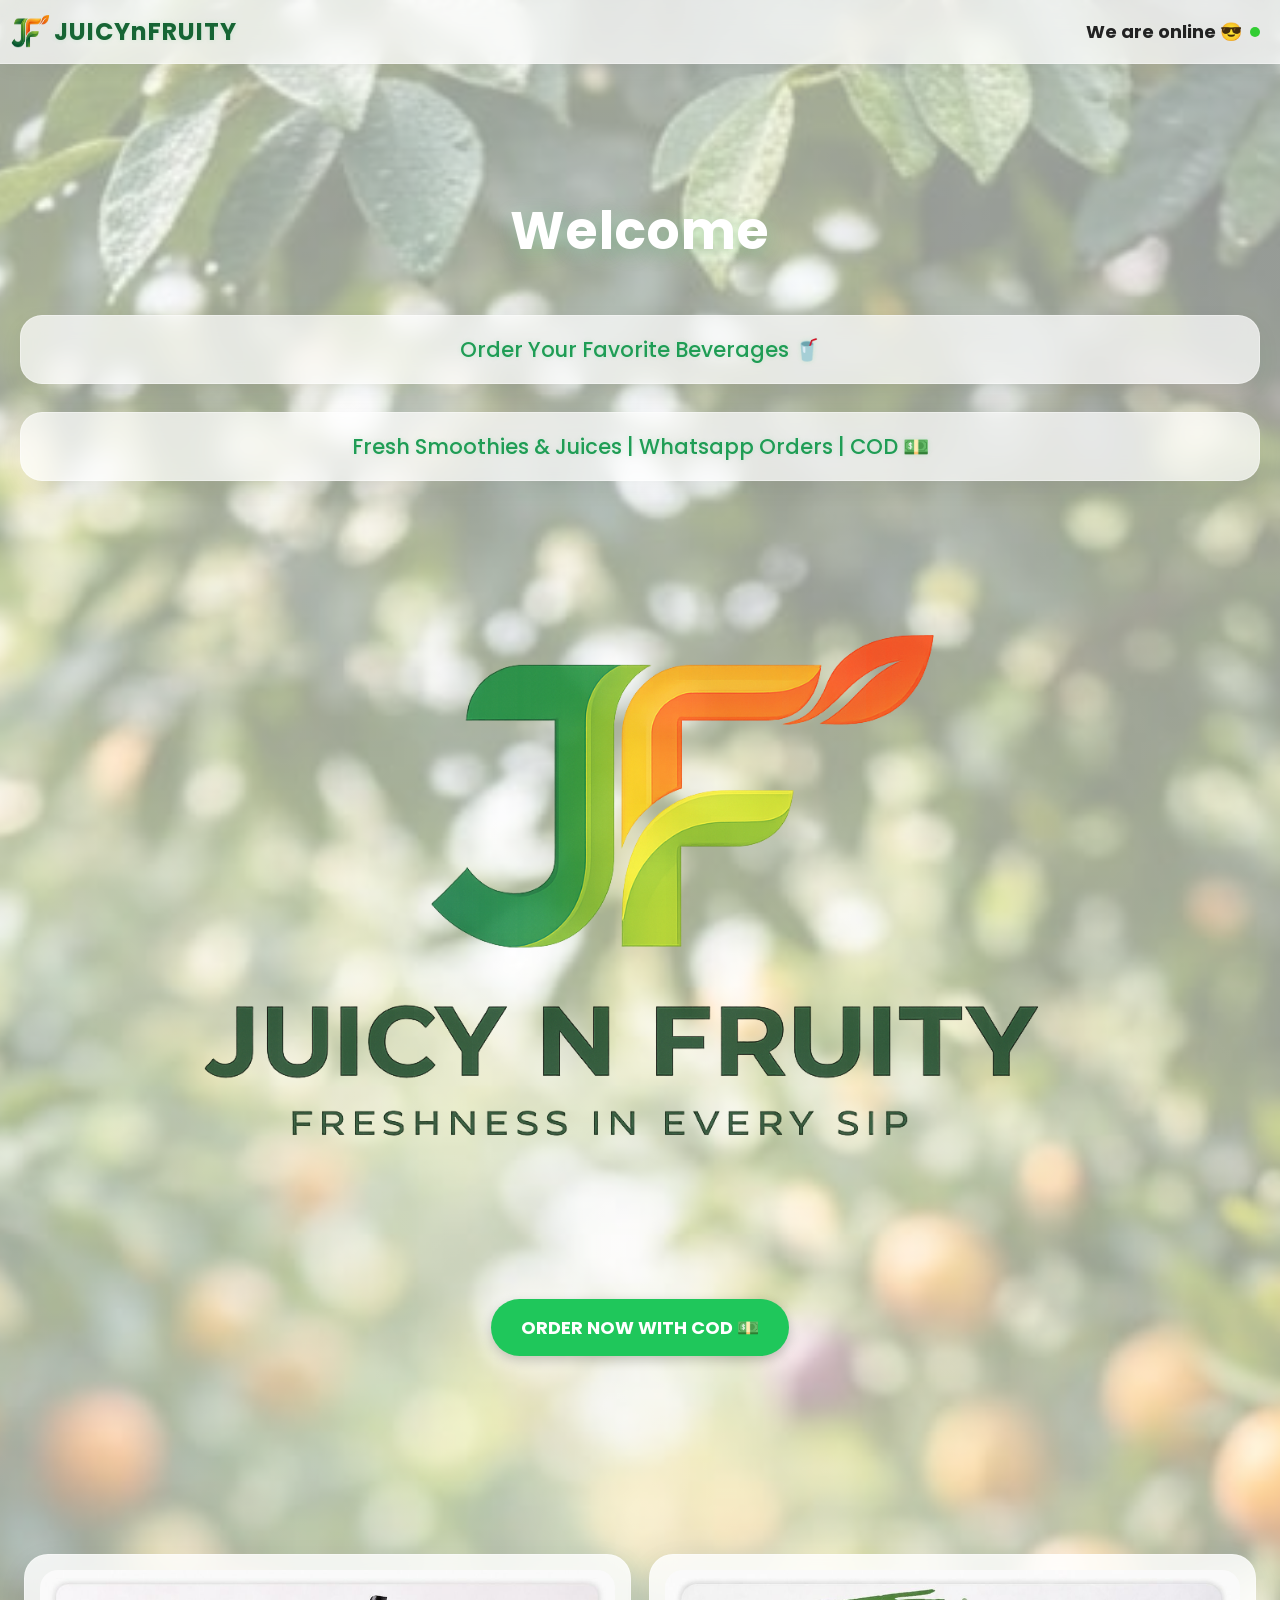
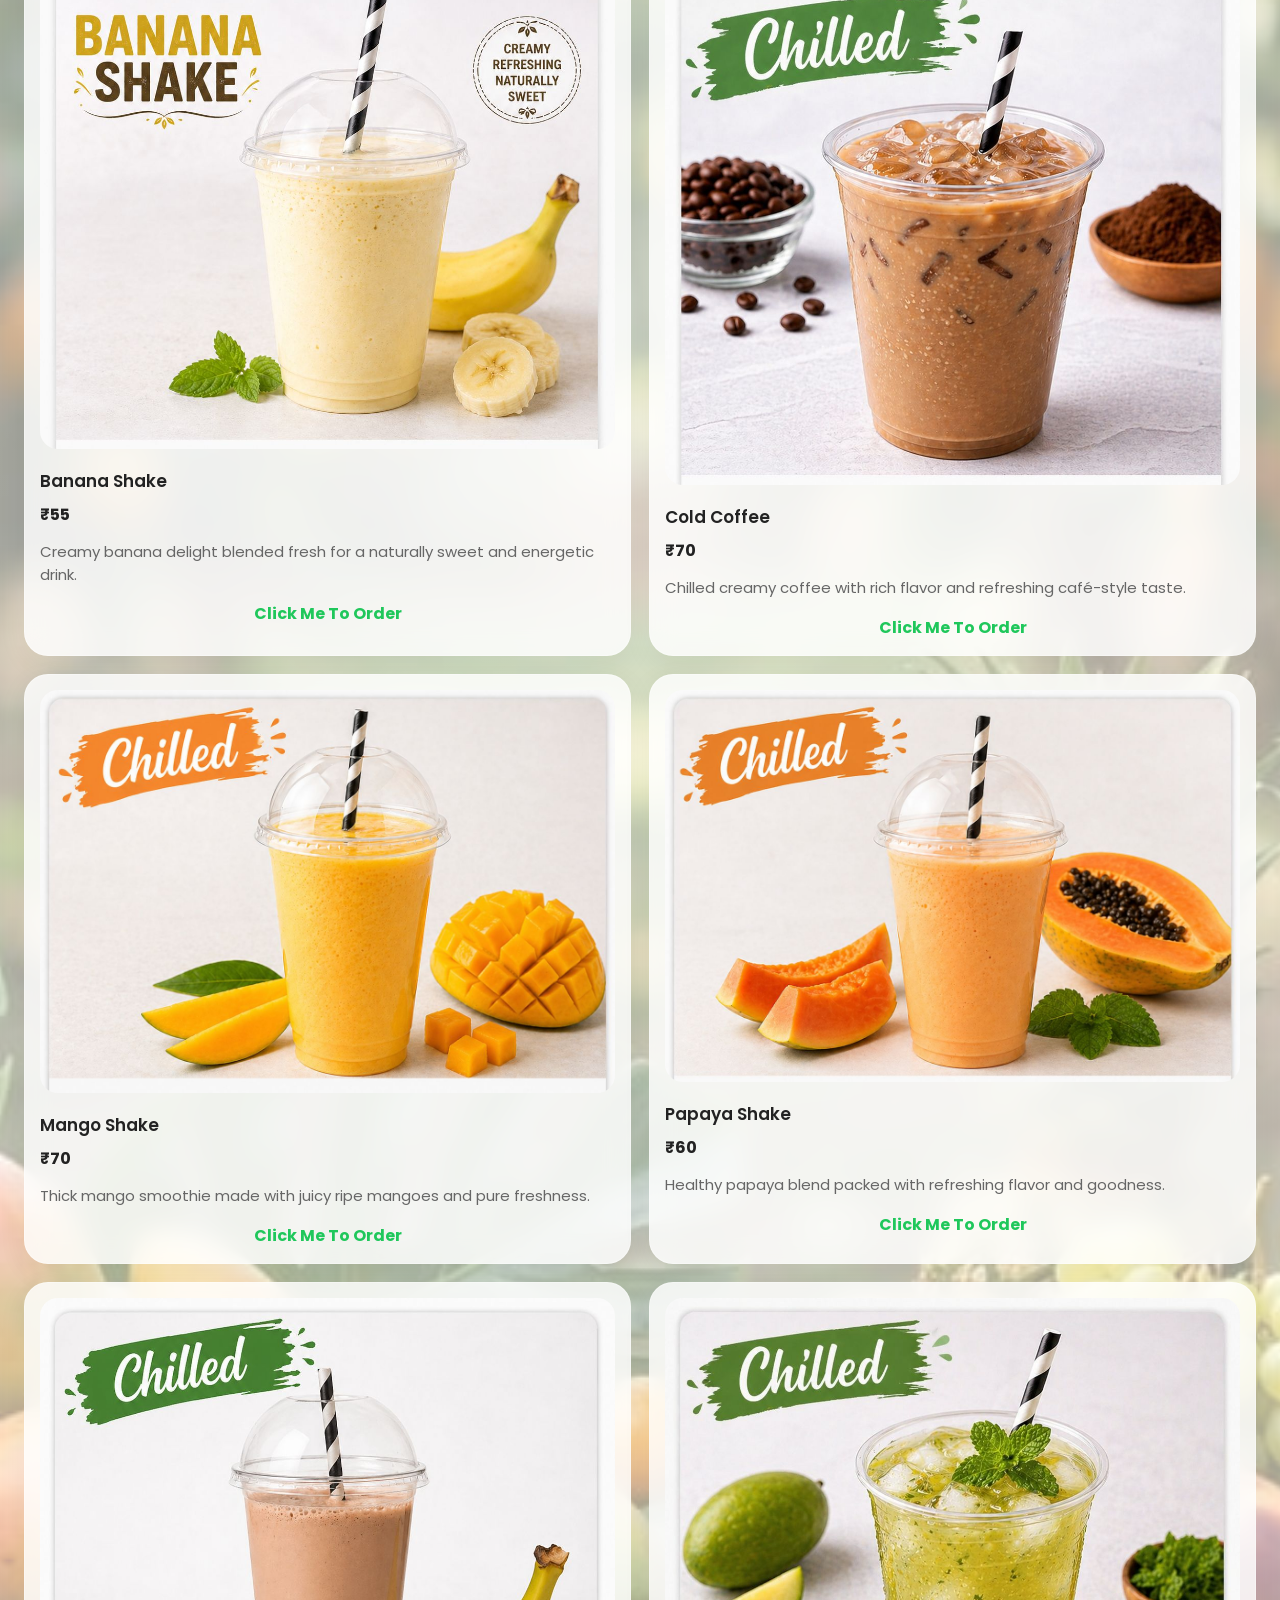
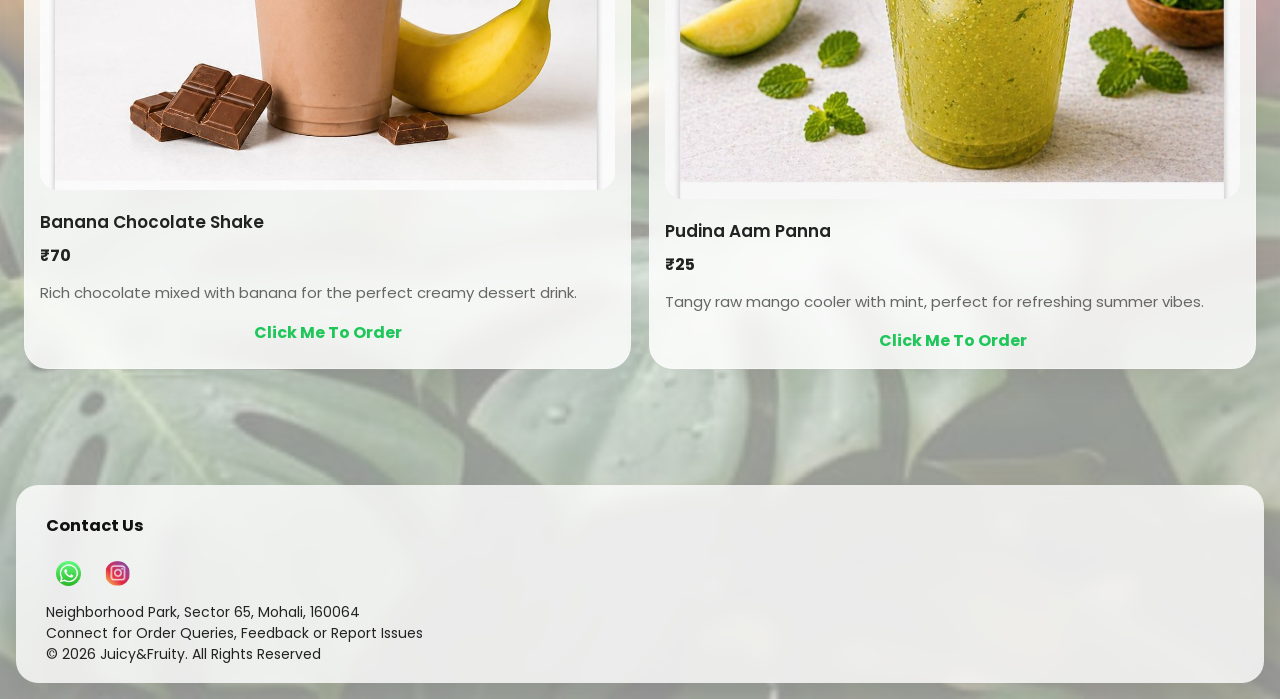
<file: index.html>
<!DOCTYPE html>
<html lang="en">

<head>

  <meta charset="UTF-8" />

  <meta name="viewport"
        content="width=device-width, initial-scale=1.0" />


  <meta http-equiv="Cache-Control"
content="no-cache, no-store, must-revalidate">

  <meta http-equiv="Pragma"
content="no-cache">

  <meta http-equiv="Expires"
content="0">

  <title>JuicynFruity</title>

  <!-- PWA -->
  <link rel="manifest" href="/manifest.json">

  <meta name="theme-color"
        content="#1fc75b">

  <!-- ICON -->
  <link rel="icon"
        type="image/png"
        href="w.png">

  <!-- CSS -->
  <link rel="stylesheet"
        type="text/css"
        href="page.css">

  <style>

    .hero-order-btn{

      display:inline-block;

      margin-top:20px;

      padding:15px 30px;

      background:#1fc75b;

      color:white;

      text-decoration:none;

      border-radius:40px;

      font-size:18px;

      font-weight:bold;

      transition:0.3s;

      box-shadow:0 4px 12px rgba(0,0,0,0.2);
    }

    .hero-order-btn:hover{

      background:#17ae4c;

      transform:scale(1.04);
    }

    .product-card{

      cursor:pointer;

      transition:0.3s;
    }

    .product-card:hover{

      transform:translateY(-6px);
    }

    .product-description{

      color:#666;

      font-size:15px;

      line-height:1.5;

      margin:10px 0;
    }

    .click-order{

      margin-top:15px;

      color:#1fc75b;

      font-weight:bold;

      text-align:center;

      font-size:16px;
    }

    #installBtn{

      display:none;

      margin-top:15px;

      padding:14px 24px;

      border:none;

      border-radius:40px;

      background:#111;

      color:white;

      font-size:18px;

      cursor:pointer;
    }

  </style>

</head>





<body>





  <!-- ===== Navbar ===== -->
  <header class="navbar">

    <a href="index.html">

      <img src="w.png"
           alt="Logo"
           class="logo-img">

      <h1 class="logo">

        JUICYnFRUITY

      </h1>

    </a>

    <nav class="nav-links">

      <h3>

        <span id="typing-test"></span>

        <span class="dot" id="dot"></span>

      </h3>

    </nav>

  </header>






  <!-- ===== Hero Section ===== -->
  <section class="hero">

    <div class="hero-content">

      <h2>Welcome</h2>

</br>



      <!-- INSTALL BUTTON -->
      <button id="installBtn"
              onclick="installApp()">

        Install our app 📲

      </button>





      <p>

        Order Your Favorite Beverages 🥤

      </p>

      <p>

        Fresh Smoothies & Juices |
        Whatsapp Orders |
        COD 💵

      </p>





      <div>

        <img src="mm.jpeg" alt="">

      </div>





      <!-- ORDER BUTTON -->
      <br>

      <a href="/order/indexorderpage.html"
         class="hero-order-btn">

         ORDER NOW WITH COD 💵

      </a>

    </div>

  </section>






  <!-- ===== Products Section ===== -->
  <main class="products-container">



    <!-- Banana Shake -->
    <div class="product-card"
         onclick="window.location.href='/order/indexorderpage.html'">

      <img src="banana.jpeg"
           alt="Banana Shake" />

      <h3>Banana Shake</h3>

      <p class="price">₹55</p>

      <p class="product-description">

        Creamy banana delight blended fresh
        for a naturally sweet and energetic drink.

      </p>

      <div class="click-order">

        Click Me To Order

      </div>

    </div>





    <!-- Cold Coffee -->
    <div class="product-card"
         onclick="window.location.href='/order/indexorderpage.html'">

      <img src="coldcoff.jpeg"
           alt="Cold Coffee" />

      <h3>Cold Coffee</h3>

      <p class="price">₹70</p>

      <p class="product-description">

        Chilled creamy coffee with rich flavor
        and refreshing café-style taste.

      </p>

      <div class="click-order">

        Click Me To Order

      </div>

    </div>





    <!-- Mango Shake -->
    <div class="product-card"
         onclick="window.location.href='/order/indexorderpage.html'">

      <img src="mango.jpeg"
           alt="Mango Shake" />

      <h3>Mango Shake</h3>

      <p class="price">₹70</p>

      <p class="product-description">

        Thick mango smoothie made with juicy
        ripe mangoes and pure freshness.

      </p>

      <div class="click-order">

        Click Me To Order

      </div>

    </div>





    <!-- Papaya Shake -->
    <div class="product-card"
         onclick="window.location.href='/order/indexorderpage.html'">

      <img src="papaya.jpeg"
           alt="Papaya Shake" />

      <h3>Papaya Shake</h3>

      <p class="price">₹60</p>

      <p class="product-description">

        Healthy papaya blend packed with
        refreshing flavor and goodness.

      </p>

      <div class="click-order">

        Click Me To Order

      </div>

    </div>





    <!-- Banana Chocolate Shake -->
    <div class="product-card"
         onclick="window.location.href='/order/indexorderpage.html'">

      <img src="chobanana.jpeg"
           alt="Banana Chocolate Shake" />

      <h3>Banana Chocolate Shake</h3>

      <p class="price">₹70</p>

      <p class="product-description">

        Rich chocolate mixed with banana
        for the perfect creamy dessert drink.

      </p>

      <div class="click-order">

        Click Me To Order

      </div>

    </div>





    <!-- Pudina Aam Panna -->
    <div class="product-card"
         onclick="window.location.href='/order/indexorderpage.html'">

      <img src="aam.jpeg"
           alt="Pudina Aam Panna" />

      <h3>Pudina Aam Panna</h3>

      <p class="price">₹25</p>

      <p class="product-description">

        Tangy raw mango cooler with mint,
        perfect for refreshing summer vibes.

      </p>

      <div class="click-order">

        Click Me To Order

      </div>

    </div>

  </main>






  <!-- ===== Footer ===== -->
  <footer>

    <div class="contact">

      <h3>Contact Us</h3>

      <a href="https://wa.me/9045469325">

        <img src="imae.png"
             alt="WhatsApp">

      </a>

      <a href="https://www.instagram.com/juicy.n.fruity?igsh=MWZiY3Z0aW5xc28zOA==">

        <img src="image.png"
             alt="Instagram">

      </a>

      <p>

        Neighborhood Park,
        Sector 65,
        Mohali,
        160064

        <br>

        Connect for Order Queries,
        Feedback or Report Issues

      </p>

      <p>

        © 2026 Juicy&Fruity.
        All Rights Reserved

      </p>

    </div>

  </footer>






  <!-- JS -->
  <script src="animation.js"></script>





  <!-- SERVICE WORKER -->
  <script>

    if('serviceWorker' in navigator){

      window.addEventListener('load', ()=>{

        navigator.serviceWorker
        .register('/sw.js')

        .then(()=>{

          console.log(
          "Service Worker Registered"
          );

        })

        .catch((err)=>{

          console.log(err);

        });

      });

    }

  </script>





  <!-- INSTALL APP -->
  <script>

    let deferredPrompt;

    window.addEventListener(

      'beforeinstallprompt',

      (e)=>{

        e.preventDefault();

        deferredPrompt = e;

        console.log(
        "Install Available"
        );

        const installBtn =
        document.getElementById(
        "installBtn"
        );

        if(installBtn){

          installBtn.style.display =
          "inline-block";

        }

      }

    );





    async function installApp(){

      if(!deferredPrompt){

        alert(
        "Install option not available yet. Refresh and try again."
        );

        return;
      }

      deferredPrompt.prompt();

      const choice =
      await deferredPrompt.userChoice;

      console.log(choice);

    }

  </script>

</body>

</html>
</file>
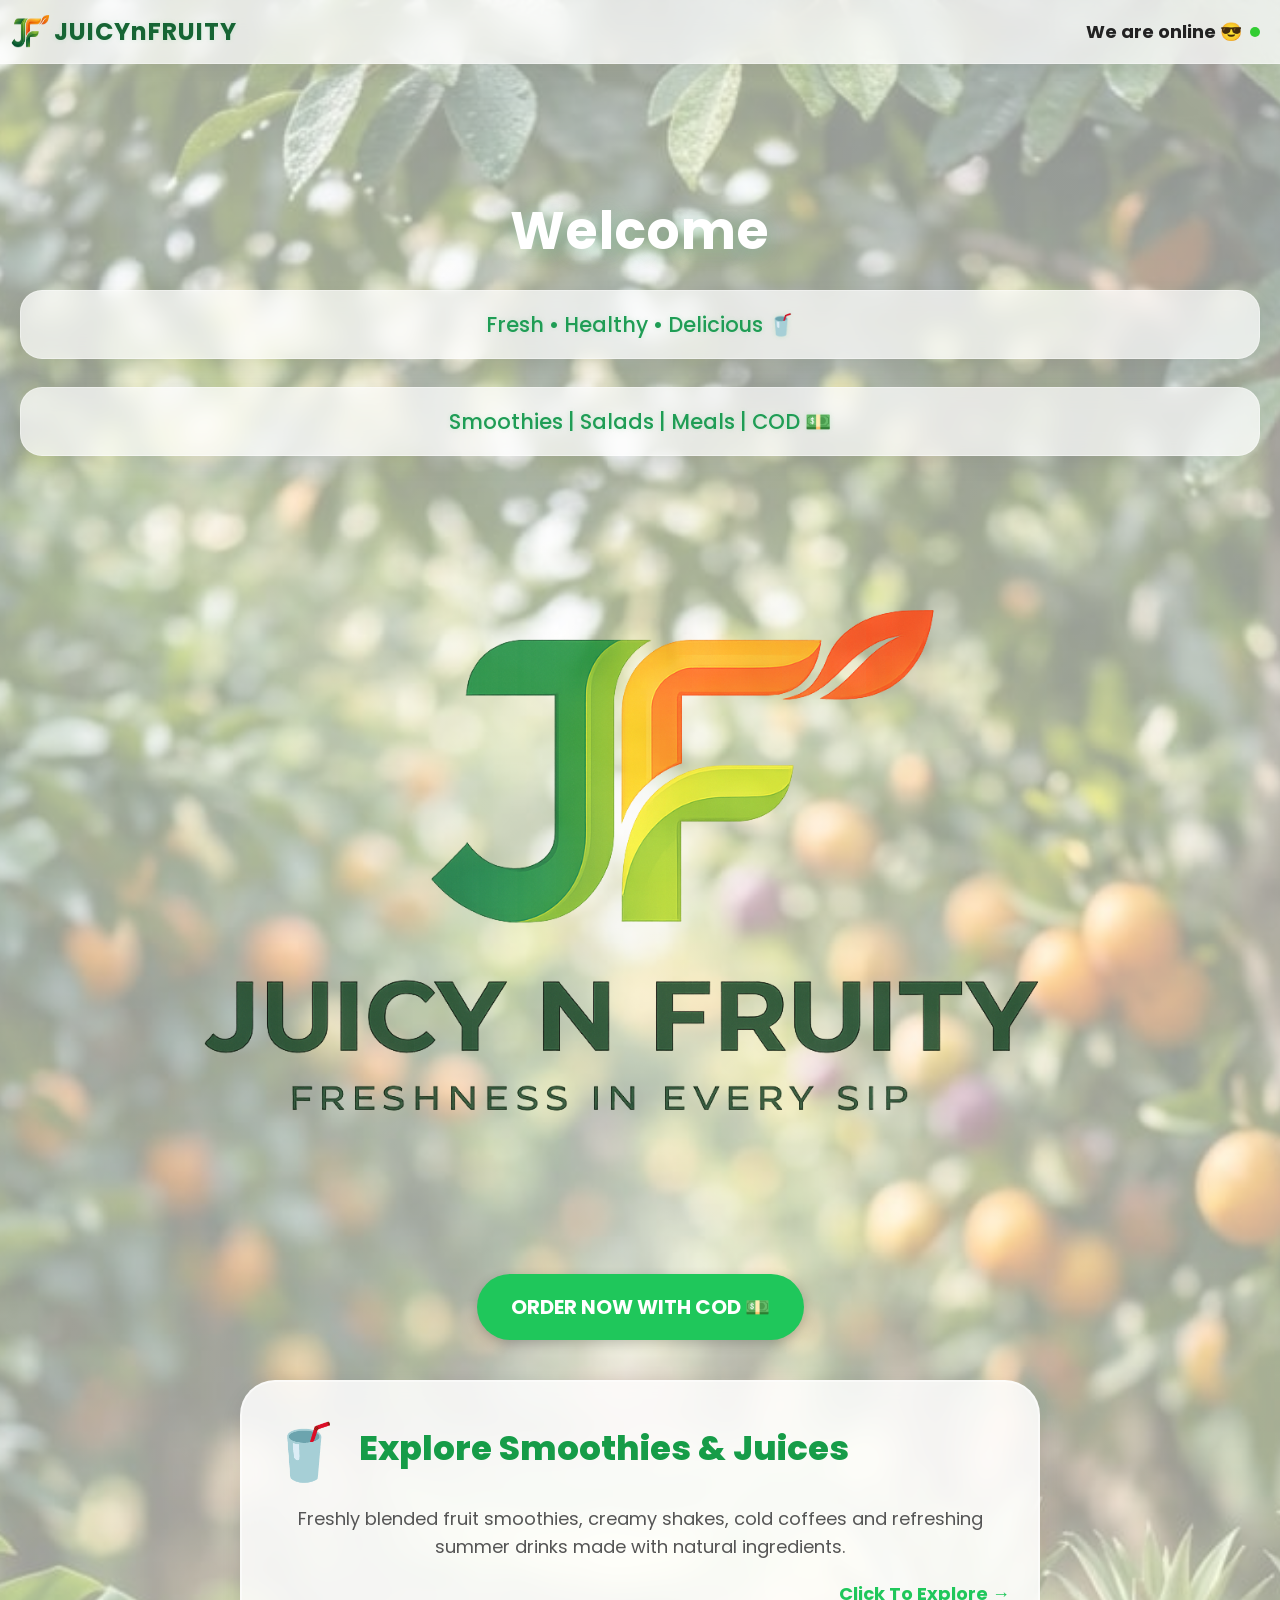
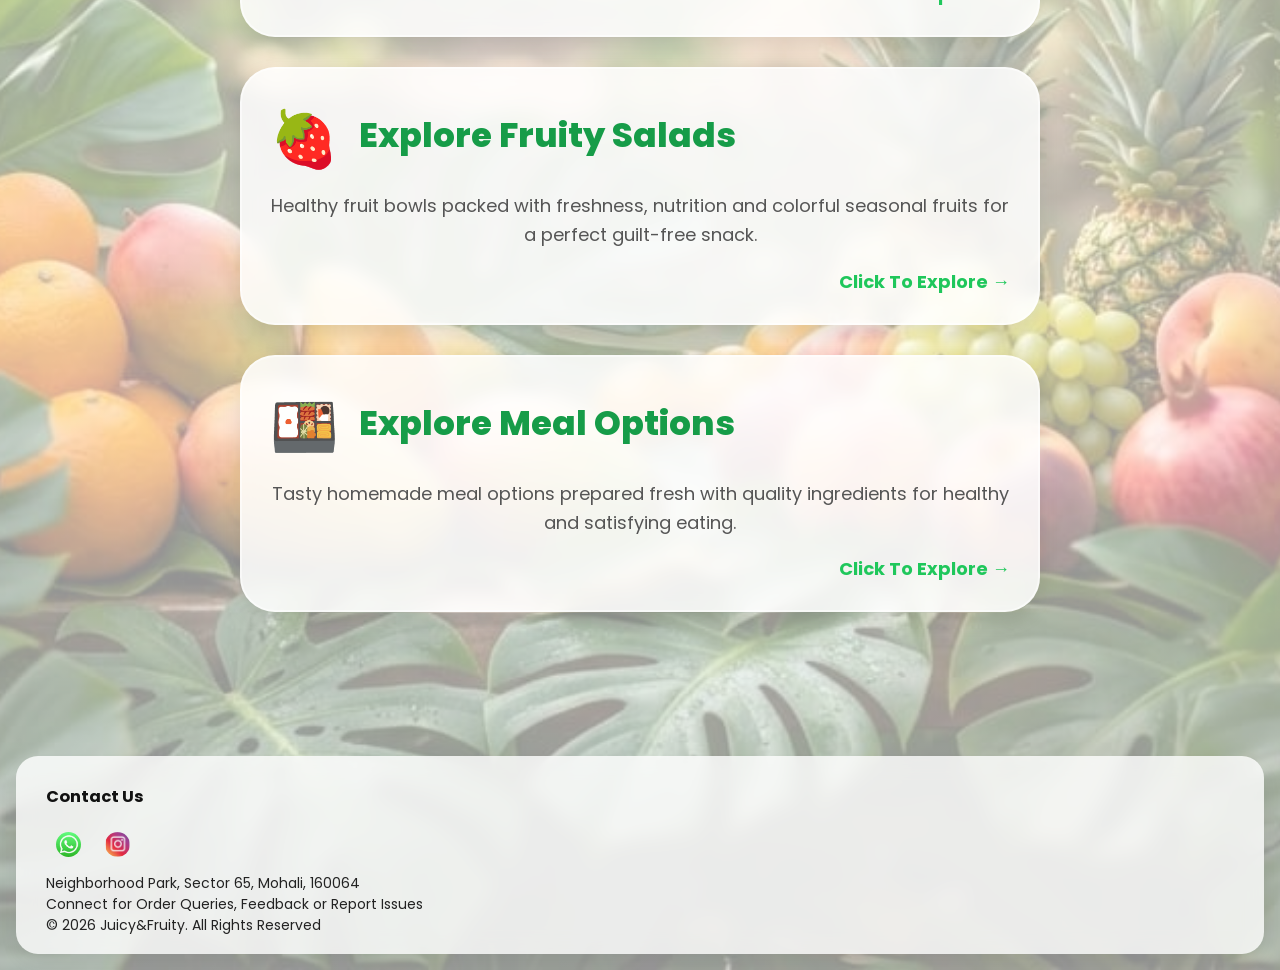
<file: asecondaryindexhtml.html>
<!DOCTYPE html>
<html lang="en">

<head>
  <meta charset="UTF-8" />
  <meta name="viewport" content="width=device-width, initial-scale=1.0" />

  <title>JUICYnFRUITY</title>

  <link rel="icon" type="image/png" href="w.png">
  <link rel="stylesheet" type="text/css" href="page.css">

  <style>

    .hero-order-btn{
      display:inline-block;
      margin-top:20px;
      padding:18px 34px;
      background:#1fc75b;
      color:white;
      text-decoration:none;
      border-radius:45px;
      font-size:20px;
      font-weight:bold;
      transition:0.3s;
      box-shadow:0 4px 12px rgba(0,0,0,0.2);
    }

    .hero-order-btn:hover{
      background:#17ae4c;
      transform:scale(1.04);
    }

    .category-container{
      width:100%;
      max-width:800px;
      margin:40px auto 0 auto;
      display:flex;
      flex-direction:column;
      gap:30px;
    }

    .category-card{
      background:rgba(255,255,255,0.85);
      backdrop-filter:blur(8px);
      border-radius:35px;
      padding:28px;
      text-decoration:none;
      color:#222;
      transition:0.35s;
      box-shadow:0 8px 20px rgba(0,0,0,0.1);
      border:2px solid rgba(255,255,255,0.5);
    }

    .category-card:hover{
      transform:translateY(-6px) scale(1.02);
      box-shadow:0 12px 30px rgba(0,0,0,0.18);
    }

    .category-top{
      display:flex;
      align-items:center;
      gap:20px;
    }

    .category-icon{
      font-size:55px;
    }

    .category-title{
      font-size:34px;
      font-weight:800;
      color:#169c48;
      margin-bottom:6px;
    }

    .category-desc{
      font-size:18px;
      line-height:1.6;
      color:#555;
      margin-top:12px;
    }

    .category-click{
      margin-top:18px;
      font-size:18px;
      font-weight:bold;
      color:#1fc75b;
      text-align:right;
    }

    @media(max-width:768px){

      .category-title{
        font-size:26px;
      }

      .category-desc{
        font-size:16px;
      }

      .category-icon{
        font-size:42px;
      }

      .hero-order-btn{
        width:90%;
        text-align:center;
        font-size:18px;
      }

    }

  </style>

</head>

<body>

  <!-- ===== Navbar ===== -->
  <header class="navbar">

    <a href="index.html">

      <img src="w.png" alt="Logo" class="logo-img">

      <h1 class="logo">JUICYnFRUITY</h1>

    </a>

    <nav class="nav-links">

      <h3>
        <span id="typing-test"></span>
        <span class="dot" id="dot"></span>
      </h3>

    </nav>

  </header>





  <!-- ===== Hero Section ===== -->
  <section class="hero">

    <div class="hero-content">

      <h2>Welcome</h2>

      <p>
        Fresh • Healthy • Delicious 🥤
      </p>

      <p>
        Smoothies | Salads | Meals | COD 💵
      </p>

      <div>
        <img src="mm.jpeg" alt="">
      </div>

      <br>

      <!-- MAIN ORDER BUTTON -->
      <a href="/asecondaryindexhtml.html"
         class="hero-order-btn">

         ORDER NOW WITH COD 💵

      </a>





      <!-- ===== CATEGORY SECTION ===== -->

      <div class="category-container">



        <!-- Smoothies -->

        <a href="#"
           class="category-card">

          <div class="category-top">

            <div class="category-icon">
              🥤
            </div>

            <div>

              <div class="category-title">
                Explore Smoothies & Juices
              </div>

            </div>

          </div>

          <div class="category-desc">

            Freshly blended fruit smoothies,
            creamy shakes, cold coffees and
            refreshing summer drinks made
            with natural ingredients.

          </div>

          <div class="category-click">

            Click To Explore →

          </div>

        </a>





        <!-- Salads -->

        <a href="#"
           class="category-card">

          <div class="category-top">

            <div class="category-icon">
              🍓
            </div>

            <div>

              <div class="category-title">
                Explore Fruity Salads
              </div>

            </div>

          </div>

          <div class="category-desc">

            Healthy fruit bowls packed with
            freshness, nutrition and colorful
            seasonal fruits for a perfect
            guilt-free snack.

          </div>

          <div class="category-click">

            Click To Explore →

          </div>

        </a>





        <!-- Meals -->

        <a href="#"
           class="category-card">

          <div class="category-top">

            <div class="category-icon">
              🍱
            </div>

            <div>

              <div class="category-title">
                Explore Meal Options
              </div>

            </div>

          </div>

          <div class="category-desc">

            Tasty homemade meal options
            prepared fresh with quality
            ingredients for healthy and
            satisfying eating.

          </div>

          <div class="category-click">

            Click To Explore →

          </div>

        </a>

      </div>

    </div>

  </section>






  <!-- ===== Footer ===== -->
  <footer>

    <div class="contact">

      <h3>Contact Us</h3>

      <a href="https://wa.me/9045469325">

        <img src="imae.png" alt="WhatsApp">

      </a>

      <a href="https://www.instagram.com/juicy.n.fruity?igsh=MWZiY3Z0aW5xc28zOA==">

        <img src="image.png" alt="Instagram">

      </a>

      <p>

        Neighborhood Park,
        Sector 65,
        Mohali,
        160064

        <br>

        Connect for Order Queries,
        Feedback or Report Issues

      </p>

      <p>

        © 2026 Juicy&Fruity.
        All Rights Reserved

      </p>

    </div>

  </footer>

  <script src="animation.js"></script>

</body>

</html>
</file>
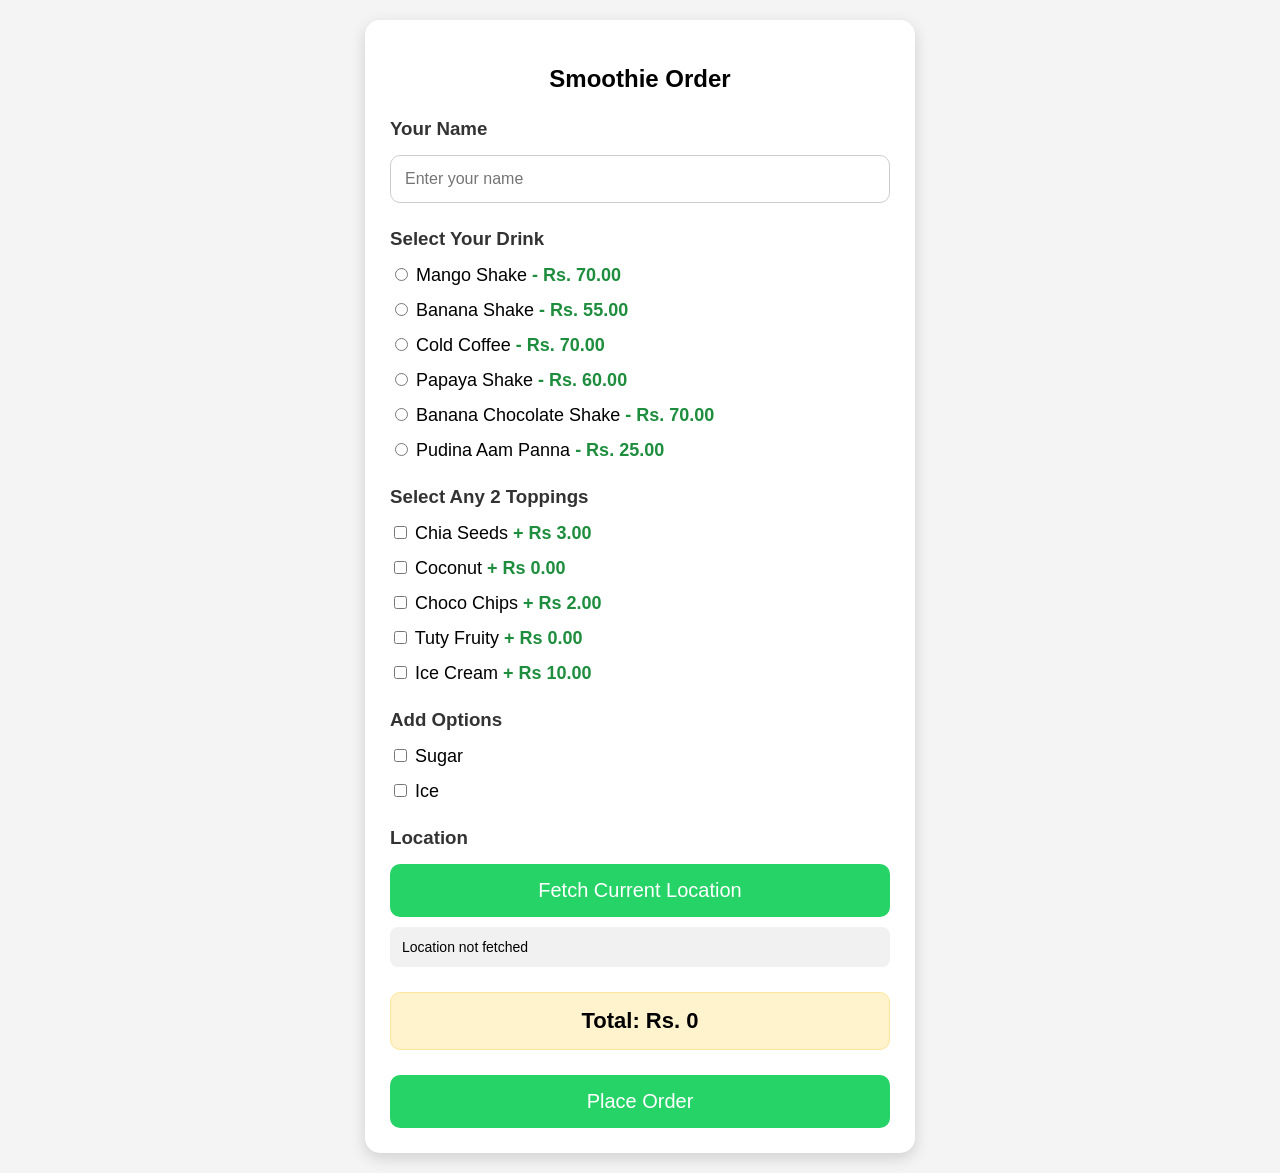
<file: order/indexorderpage.html>
<!DOCTYPE html>
<html lang="en">
<head>
<meta charset="UTF-8">
<meta name="viewport" content="width=device-width, initial-scale=1.0">
<title>Smoothie Order</title>

<style>

body{
    font-family: Arial, sans-serif;
    background:#f4f4f4;
    margin:0;
    padding:20px;
}

.container{
    max-width:500px;
    margin:auto;
    background:white;
    padding:25px;
    border-radius:15px;
    box-shadow:0 5px 15px rgba(0,0,0,0.15);
}

h2{
    text-align:center;
    margin-bottom:25px;
}

.section{
    margin-bottom:25px;
}

.section h3{
    margin-bottom:15px;
    color:#333;
}

label{
    display:block;
    margin-bottom:14px;
    font-size:18px;
    cursor:pointer;
}

input[type="text"]{
    width:100%;
    padding:14px;
    border:1px solid #ccc;
    border-radius:10px;
    font-size:16px;
    box-sizing:border-box;
}

button{
    width:100%;
    padding:15px;
    border:none;
    border-radius:10px;
    background:#25D366;
    color:white;
    font-size:20px;
    cursor:pointer;
}

button:hover{
    background:#1ebe5d;
}

.location-box{
    background:#f1f1f1;
    padding:12px;
    border-radius:8px;
    margin-top:10px;
    font-size:14px;
    word-break:break-word;
}

.total-box{
    background:#fff3cd;
    border:1px solid #ffe69c;
    padding:15px;
    border-radius:10px;
    font-size:22px;
    font-weight:bold;
    text-align:center;
}

.price{
    color:#1e8e3e;
    font-weight:bold;
}

</style>
</head>

<body>

<div class="container">

<h2>Smoothie Order</h2>

<!-- NAME -->
<div class="section">

<h3>Your Name</h3>

<input type="text"
id="name"
placeholder="Enter your name">

</div>


<!-- DRINKS -->
<div class="section">

<h3>Select Your Drink</h3>

<label>
<input type="radio"
name="drink"
value="Mango Shake"
data-price="70">

Mango Shake
<span class="price">- Rs. 70.00</span>
</label>


<label>
<input type="radio"
name="drink"
value="Banana Shake"
data-price="55">

Banana Shake
<span class="price">- Rs. 55.00</span>
</label>


<label>
<input type="radio"
name="drink"
value="Cold Coffee"
data-price="70">

Cold Coffee
<span class="price">- Rs. 70.00</span>
</label>


<label>
<input type="radio"
name="drink"
value="Papaya Shake"
data-price="60">

Papaya Shake
<span class="price">- Rs. 60.00</span>
</label>


<label>
<input type="radio"
name="drink"
value="Banana Chocolate Shake"
data-price="70">

Banana Chocolate Shake
<span class="price">- Rs. 70.00</span>
</label>


<label>
<input type="radio"
name="drink"
value="Pudina Aam Panna"
data-price="25">

Pudina Aam Panna
<span class="price">- Rs. 25.00</span>
</label>

</div>



<!-- TOPPINGS -->
<div class="section">

<h3>Select Any 2 Toppings</h3>

<label>
<input type="checkbox"
class="topping"
value="Chia Seeds"
data-price="3">

Chia Seeds
<span class="price">+ Rs 3.00</span>
</label>


<label>
<input type="checkbox"
class="topping"
value="Coconut"
data-price="0">

Coconut
<span class="price">+ Rs 0.00</span>
</label>


<label>
<input type="checkbox"
class="topping"
value="Choco Chips"
data-price="2">

Choco Chips
<span class="price">+ Rs 2.00</span>
</label>


<label>
<input type="checkbox"
class="topping"
value="Tuty Fruity"
data-price="0">

Tuty Fruity
<span class="price">+ Rs 0.00</span>
</label>


<label>
<input type="checkbox"
class="topping"
value="Ice Cream"
data-price="10">

Ice Cream
<span class="price">+ Rs 10.00</span>
</label>

</div>



<!-- OPTIONS -->
<div class="section">

<h3>Add Options</h3>

<label>
<input type="checkbox" id="sugar">
Sugar
</label>

<label>
<input type="checkbox" id="ice">
Ice
</label>

</div>



<!-- LOCATION -->
<div class="section">

<h3>Location</h3>

<button type="button"
onclick="getLocation()">

Fetch Current Location

</button>

<div id="locationDisplay"
class="location-box">

Location not fetched

</div>

</div>



<!-- TOTAL -->
<div class="section">

<div class="total-box">

Total: Rs.
<span id="totalAmount">0</span>

</div>

</div>



<!-- ORDER BUTTON -->
<button onclick="placeOrder()">

Place Order

</button>

</div>



<script>

let locationLink = "";



// LIMIT TOPPINGS TO 2
const toppingCheckboxes =
document.querySelectorAll(".topping");

toppingCheckboxes.forEach((checkbox)=>{

checkbox.addEventListener("change",()=>{

let checked =
document.querySelectorAll(
".topping:checked"
);

if(checked.length > 2){

checkbox.checked = false;

alert(
"You can select only 2 toppings."
);

}

updateTotal();

});

});



// UPDATE TOTAL
function updateTotal(){

let total = 0;


// Drink Price
let selectedDrink =
document.querySelector(
'input[name="drink"]:checked'
);

if(selectedDrink){

total += Number(
selectedDrink.dataset.price
);

}


// Topping Prices
document.querySelectorAll(
'.topping:checked'
).forEach((item)=>{

total += Number(
item.dataset.price
);

});


document.getElementById(
"totalAmount"
).innerText = total;

}



// RADIO BUTTON CHANGE
document.querySelectorAll(
'input[name="drink"]'
).forEach((radio)=>{

radio.addEventListener(
"change",
updateTotal
);

});




// FETCH LOCATION
function getLocation(){

if(!navigator.geolocation){

alert(
"Geolocation not supported."
);

return;
}


navigator.geolocation.getCurrentPosition(

function(position){

let lat =
position.coords.latitude;

let lng =
position.coords.longitude;

locationLink =
`https://maps.google.com/?q=${lat},${lng}`;

document.getElementById(
"locationDisplay"
).innerHTML =
"Location fetched successfully";

},

function(error){

alert(
"Please allow location permission."
);

}

);

}




// PLACE ORDER
function placeOrder(){

let name =
document.getElementById(
"name"
).value;

if(!name){

alert("Please enter your name");

return;
}


let drink =
document.querySelector(
'input[name="drink"]:checked'
);

if(!drink){

alert("Please select a drink");

return;
}



// TOPPINGS
let toppings = [];

document.querySelectorAll(
'.topping:checked'
).forEach((item)=>{

toppings.push(item.value);

});



// OPTIONS
let sugar =
document.getElementById(
"sugar"
).checked;

let ice =
document.getElementById(
"ice"
).checked;



// FINAL MESSAGE
let message =

`Smoothies order from ${name}

${drink.value} with ${toppings.join(", ")}

Ice: ${ice}
Sugar: ${sugar}

Location:
${locationLink}`;



let encodedMessage =
encodeURIComponent(message);



let whatsappLink =

`https://wa.me/919045469325?text=${encodedMessage}`;



window.location.href =
whatsappLink;

}

</script>

</body>
</html>
</file>
<file: page.css>
/* ===== GOOGLE FONT ===== */
@import url('https://fonts.googleapis.com/css2?family=Poppins:wght@300;400;500;600;700&display=swap');

/* ===== RESET ===== */
*{
  margin:0;
  padding:0;
  box-sizing:border-box;

  font-family:"Poppins",sans-serif;

  transition:
    background 0.25s ease,
    transform 0.25s ease,
    box-shadow 0.25s ease;
}

html{
  scroll-behavior:smooth;
}

body{
  background:
    linear-gradient(
      rgba(255,255,255,0.58),
      rgba(255,255,255,0.58)
    ),
    url("bacl.jpeg?v=3");

  background-size:cover;
  background-position:center;
  background-repeat:no-repeat;
  background-attachment:scroll;

  color:#222;

  width:100%;
  min-height:100vh;

  overflow-x:hidden;
}

header,a{
  text-decoration:none;
}

/* ===== NAVBAR ===== */

.navbar{

  background:rgba(255,255,255,0.72);

  backdrop-filter:blur(12px);

  padding:14px 20px;

  display:flex;

  justify-content:space-between;

  align-items:center;

  border-bottom:1px solid rgba(255,255,255,0.3);

  box-shadow:
    0 4px 20px rgba(0,0,0,0.04);

  position:sticky;

  top:0;

  z-index:100;
}

/* ===== LOGO ===== */

.logo-img{
  width:42px;
  height:36px;
  vertical-align:middle;
  margin-top:-12px;
  margin-left:-12px;
}

.logo{

  display:inline-block;

  font-size:24px;

  font-weight:700;

  color:#166534;

  font-family:"Poppins",sans-serif;

  letter-spacing:1px;

  text-shadow:
    0 0 5px rgba(34,197,94,0.15);
}

/* ===== ONLINE STATUS ===== */

.nav-links h3{
  display:flex;
  align-items:center;
  font-size:18px;
  color:#222;
}

.dot{
  display:inline-block;

  width:10px;
  height:10px;

  background:limegreen;

  border-radius:50%;

  margin-left:8px;

  animation:blink 1s ease-in-out infinite;
}

@keyframes blink{
  0%,100%{
    opacity:1;
  }

  50%{
    opacity:0.3;
  }
}

/* ===== HERO ===== */

.hero{
  text-align:center;
  padding:10% 20px;
}

.hero-content h2{

  font-size:52px;

  font-weight:700;

  color:white;

  text-align:center;

  margin-bottom:20px;

  letter-spacing:1px;

  text-shadow:
    0 4px 20px rgba(34,197,94,0.22);
}

.hero-content p{

  background:rgba(255,255,255,0.72);

  backdrop-filter:blur(10px);

  border:1px solid rgba(255,255,255,0.35);

  font-size:21px;

  margin-bottom:28px;

  padding:18px;

  border-radius:22px;

  color:#1F9D55;

  font-weight:500;

  text-shadow:
    0 0 5px rgba(34,197,94,0.15);

  box-shadow:
    0 8px 24px rgba(0,0,0,0.05);
}

.hero-content img{
  width:100%;
  margin-top:-9px;
  margin-bottom:-80px;
  opacity:0.88;
  border-radius:28px;
}

/* ===== PRODUCTS ===== */

.products-container{
  display:grid;

  grid-template-columns:repeat(2,1fr);

  gap:18px;

  padding:70px 24px 100px 24px;
}

.product-card{

  background:rgba(255,255,255,0.82);

  backdrop-filter:blur(12px);

  border:1px solid rgba(255,255,255,0.3);

  padding:15px;

  border-radius:24px;

  box-shadow:
    0 8px 30px rgba(0,0,0,0.06);
}

.product-card:hover{

  transform:
    translateY(-6px)
    scale(1.01);

  box-shadow:
    0 12px 30px rgba(34,197,94,0.12);
}

.product-card img{
  width:100%;
  border-radius:18px;
  margin-bottom:12px;
}

.product-card h3{
  font-size:17px;
  margin-bottom:8px;
  font-weight:600;
}

.price{
  font-size:16px;
  font-weight:700;
  margin-bottom:14px;
}

/* ===== BUTTONS ===== */

.btn{

  display:inline-block;

  width:100%;

  padding:13px;

  background:
    linear-gradient(
      135deg,
      #22c55e,
      #16a34a
    );

  color:white;

  border:none;

  border-radius:16px;

  font-size:16px;

  font-weight:600;

  cursor:pointer;

  text-align:center;

  text-decoration:none;

  box-shadow:
    0 8px 20px rgba(34,197,94,0.25);
}

.btn:hover{

  transform:scale(1.03);

  box-shadow:
    0 10px 24px rgba(34,197,94,0.32);
}

/* ===== INPUTS ===== */

.inp:focus{

  transform:translateY(-4px);

  border-color:#22c55e;

  box-shadow:
    0 4px 14px rgba(34,197,94,0.2);

  transition:0.3s ease;
}

/* ===== AUTH ===== */

.auth-container{
  display:flex;
  justify-content:center;
  align-items:center;
  min-height:80vh;
  padding:20px;
}

.auth-box{

  background:rgba(255,255,255,0.82);

  backdrop-filter:blur(10px);

  width:100%;

  max-width:420px;

  padding:25px;

  border-radius:24px;

  box-shadow:
    0 8px 24px rgba(0,0,0,0.06);
}

.auth-box h2{
  font-size:26px;
  margin-bottom:8px;
}

.auth-box p{
  margin-bottom:18px;
  color:#555;
  font-size:14px;
}

.auth-box label{
  display:block;
  font-size:14px;
  margin-bottom:6px;
  font-weight:500;
}

.auth-box input{
  width:100%;
  padding:12px;
  margin-bottom:15px;
  border:1px solid #ddd;
  border-radius:12px;
  outline:none;
  font-size:14px;
}

/* ===== FOOTER ===== */

.footer{

  text-align:center;

  padding:18px;

  background:rgba(255,255,255,0.72);

  backdrop-filter:blur(10px);

  margin-top:30px;

  box-shadow:
    0 -2px 10px rgba(0,0,0,0.05);
}

/* ===== CONTACT ===== */

.contact{

  background:rgba(255,255,255,0.8);

  backdrop-filter:blur(10px);

  font-size:14px;

  border-radius:22px;

  padding:18px 30px;

  margin:16px;

  box-shadow:
    0 8px 20px rgba(0,0,0,0.05);
}

.contact img{
  border-radius:50%;
  margin:10px;
  width:25px;
  height:25px;
}

.contact h3{
  color:#111;
  margin-bottom:13px;
  padding-top:10px;
}

/* ===== RESPONSIVE ===== */

@media(max-width:900px){

  .hero-content h2{
    font-size:42px;
  }

  .hero-content p{
    font-size:18px;
  }

  .products-container{
    gap:15px;
    padding:50px 18px 80px 18px;
  }

  .product-card{
    padding:12px;
  }

  .nav-links h3{
    font-size:16px;
  }

  .logo{
    font-size:20px;
  }
}
</file>
